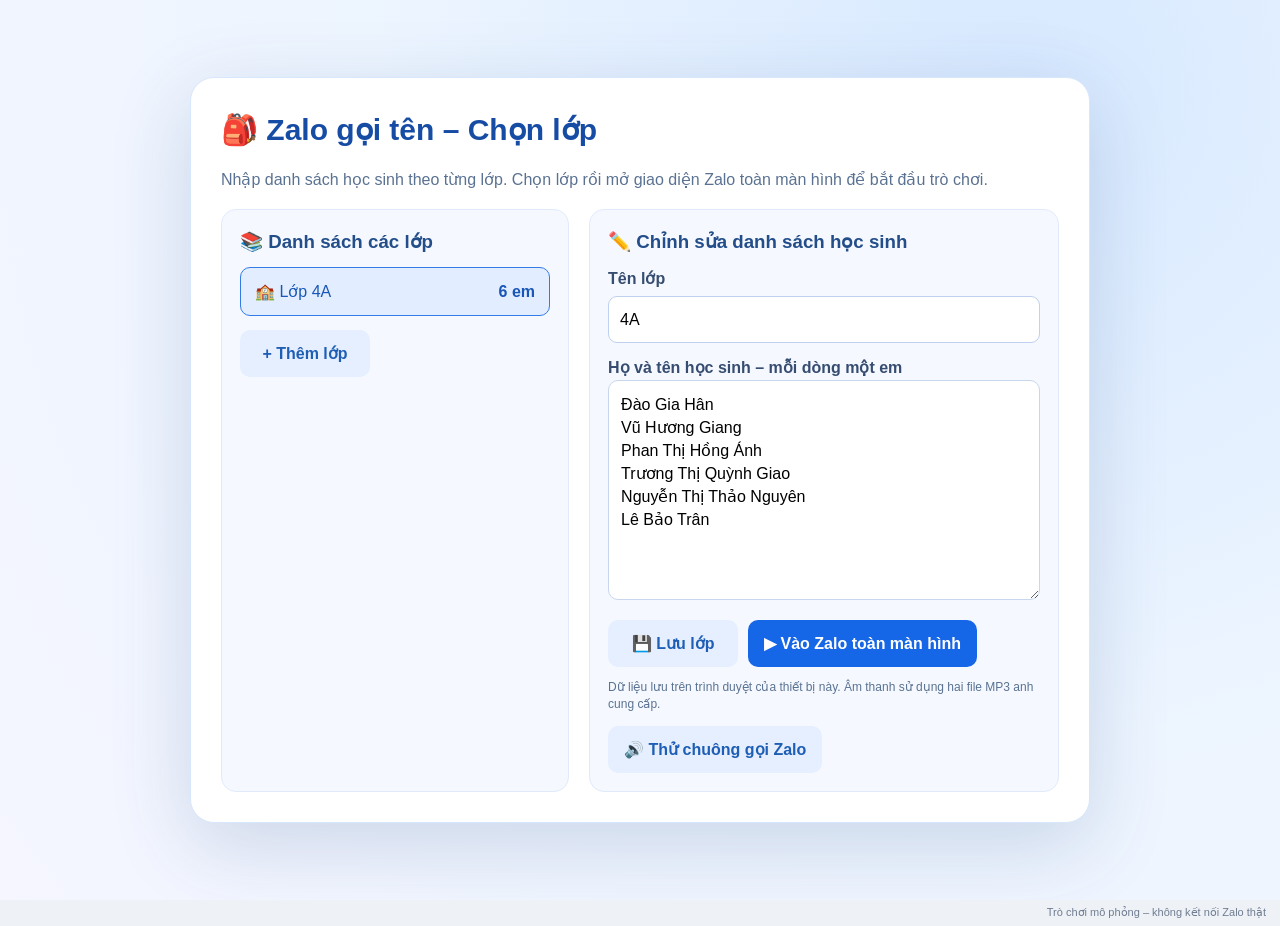
<file: static/zalo-goi-ten/index.html>
<!doctype html>
<html lang="vi">
<head>
<meta charset="utf-8">
<meta name="viewport" content="width=device-width,initial-scale=1">
<title>Zalo gọi tên – mô phỏng theo video</title>
<style>
*{box-sizing:border-box}
html,body{height:100%}
body{margin:0;font:14px/1.45 'Segoe UI',Arial,sans-serif;color:#1f2733;background:#eef2f7;overflow:hidden}
button,input,textarea{font:inherit}
button{cursor:pointer}
.hidden{display:none!important}
.topbar{height:24px;background:#4266e9;color:#fff;display:flex;justify-content:space-between;align-items:center;padding:0 12px;font-size:12px}
.app{display:flex;height:calc(100vh - 24px)}
.rail{width:54px;background:#4266e9;color:#fff;display:flex;flex-direction:column;align-items:center;gap:20px;padding:10px 5px}
.rail .self{width:40px;height:40px;border-radius:50%;background:#cf6f90;display:grid;place-items:center;font-weight:700}
.rail button{border:0;background:transparent;color:#e8eeff;font-size:22px}
.sidebar{width:290px;background:#fff;border-right:1px solid #dde4ef;display:flex;flex-direction:column;min-width:0}
.search-row{display:flex;gap:8px;padding:12px 10px}
.search-row input{flex:1;min-width:0;border:0;background:#f1f3f6;border-radius:6px;padding:10px 12px}
.search-row button{border:0;background:#f1f3f6;padding:0 11px;border-radius:6px;color:#31507b}
.tabs{height:38px;display:flex;align-items:center;gap:20px;padding:0 14px;border-bottom:1px solid #eef1f6;font-size:12px;color:#728094}
.tabs b{color:#245ab8;border-bottom:2px solid #286ae9;padding-bottom:12px}
.people{overflow:auto;flex:1}
.person{display:flex;align-items:center;gap:10px;width:100%;text-align:left;border:0;background:#fff;padding:12px 10px}
.person:hover,.person.active{background:#eaf1ff}
.person.suspense{background:#fff3cd!important;outline:none;outline-offset:-2px}
.person.chosen{background:#bfd9ff!important;box-shadow:inset 3px 0 0 #1a6cff}
.avatar{width:42px;height:42px;border-radius:50%;display:grid;place-items:center;color:#fff;font-weight:700;flex-shrink:0}
.person strong,.person small{display:block;white-space:nowrap;overflow:hidden;text-overflow:ellipsis;max-width:200px}
.person strong{font-size:18px}
.person small{font-size:14px;color:#96a0af;margin-top:4px}
.main{flex:1;min-width:0;display:flex;flex-direction:column;background:#fff;position:relative}
.chat-head{height:60px;display:flex;align-items:center;justify-content:space-between;border-bottom:1px solid #e4e8ef;padding:8px 16px;background:#fff}
.chat-head .left{display:flex;align-items:center;gap:10px;min-width:0}
.chat-head .meta{min-width:0}
.chat-head b,.chat-head small{display:block;white-space:nowrap;overflow:hidden;text-overflow:ellipsis}
.chat-head b{font-size:15px}
.chat-head small{font-size:11px;color:#8a96a5;margin-top:3px}
.actions{display:flex;align-items:center;gap:4px}
.actions button{border:0;background:transparent;color:#31405a;font-size:19px;padding:7px 10px;border-radius:8px;position:relative}
.actions button:hover{background:#edf2fb}
.chat-body{flex:1;background:#ebeff5;overflow:auto;padding:18px 16px 12px}
.day{width:max-content;margin:0 auto 12px;padding:4px 10px;border-radius:999px;background:#aab0bc;color:#fff;font-size:10px}
.msg{max-width:min(72%,520px);padding:10px 12px;border-radius:6px;background:#fff;box-shadow:0 1px 2px rgba(0,0,0,.05);white-space:pre-wrap;margin-bottom:10px}
.msg.me{margin-left:auto;background:#e6f1ff;border:1px solid #d4e6ff}
.msg.other{margin-right:auto}
.msg time{display:block;font-size:10px;color:#8b95a6;margin-top:4px}
.compose{height:108px;border-top:1px solid #e4e8ef;background:#fff}
.toolbar{height:38px;display:flex;align-items:center;gap:15px;padding:0 16px;color:#41506b}
.compose form{display:flex;gap:8px;padding:4px 12px}
.compose input{flex:1;border:0;outline:none;min-width:0;padding:10px;background:transparent}
.compose input.typing-now{background:#f6fbff}
.send{border:0;border-radius:8px;background:#e6f1ff;color:#1459c2;padding:9px 14px;font-weight:600}
.bottom-note{height:26px;background:#eef2f7;display:flex;align-items:center;justify-content:flex-end;padding:0 14px;font-size:11px;color:#6f7c91}
.controls{position:fixed;left:350px;bottom:40px;z-index:7;display:flex;align-items:center;gap:10px;background:#fff;border:1px solid #dce3f1;border-radius:14px;padding:8px 10px;box-shadow:0 10px 28px rgba(30,59,106,.12)}
.controls button{border:0;border-radius:9px;padding:10px 13px;font-weight:700}
#startDemo{background:#1467ed;color:#fff}
#stopDemo{background:#edf1f7;color:#5d6c82}
#phase{max-width:320px;font-size:12px;color:#63758b}
.floating-next{position:fixed;right:20px;bottom:40px;z-index:7;border:0;background:#2467e7;color:#fff;border-radius:12px;padding:11px 14px;font-weight:700;box-shadow:0 8px 24px rgba(36,103,231,.35)}
#cursor{position:fixed;left:50%;top:45%;z-index:99;pointer-events:none;opacity:0;transition:left .78s cubic-bezier(.2,.8,.2,1),top .78s cubic-bezier(.2,.8,.2,1),opacity .2s}
#cursor.visible{opacity:1}
.settings{position:fixed;right:14px;top:42px;width:350px;max-width:calc(100vw - 28px);max-height:calc(100vh - 56px);overflow:auto;background:#fff;border:1px solid #dce4f1;border-radius:14px;padding:18px;box-shadow:0 16px 48px rgba(10,28,62,.24);display:none;z-index:20}
.settings.open{display:block}
.settings h3{margin:0 0 7px}
.settings p{margin:8px 0;color:#5c6679;font-size:12px}
.settings label{display:block;font-size:12px;font-weight:700;margin:10px 0 5px}
.settings textarea,.settings input[type=text]{width:100%;border:1px solid #d3dce9;border-radius:8px;padding:9px 10px}
.settings textarea{height:120px;resize:vertical}
.settings .line{display:flex;gap:8px;margin-top:10px}
.settings .line button{flex:1;border:1px solid #d7deec;border-radius:8px;background:#f1f5fb;color:#1e58b1;padding:10px 12px;font-weight:700}
.settings .line .blue{background:#286ae9;color:#fff;border-color:#286ae9}
.settings input[type=range]{width:100%}
.stats{margin-top:10px;font-size:12px;color:#34517d;font-weight:700}
.toast{position:fixed;right:16px;bottom:36px;z-index:30;background:#22354d;color:#fff;padding:12px 15px;border-radius:10px;display:none;box-shadow:0 10px 30px rgba(0,0,0,.25)}
.overlay{position:fixed;inset:24px 0 0;background:rgba(5,11,23,.26);display:none;align-items:center;justify-content:center;z-index:40;backdrop-filter:blur(10px)}
.overlay.show{display:flex}
.call-window{width:min(455px,92vw);height:min(730px,calc(100vh - 70px));border-radius:2px;overflow:hidden;display:flex;flex-direction:column;box-shadow:0 18px 60px rgba(0,0,0,.35);background:#0d1524;position:relative;border:1px solid rgba(255,255,255,.45)}
.call-bg{position:absolute;inset:0;background:linear-gradient(180deg,rgba(255,255,255,.05),rgba(4,10,20,.25) 36%,rgba(4,10,20,.55) 100%),radial-gradient(circle at 18% 20%,rgba(255,151,120,.42),transparent 16%),radial-gradient(circle at 32% 47%,rgba(67,126,194,.55),transparent 13%),radial-gradient(circle at 55% 48%,rgba(226,170,113,.42),transparent 14%),radial-gradient(circle at 80% 25%,rgba(128,218,86,.34),transparent 11%),radial-gradient(circle at 82% 33%,rgba(245,92,177,.36),transparent 8%),linear-gradient(180deg,#a49a93 0%,#8b8581 36%,#005a8b 86%,#02496b 100%)}
.call-bg::before,.call-bg::after{content:"";position:absolute;border-radius:50%;filter:blur(24px);opacity:.42}
.call-bg::before{width:180px;height:180px;background:rgba(255,255,255,.28);left:10px;top:52px}
.call-bg::after{width:220px;height:220px;background:rgba(255,255,255,.16);right:26px;bottom:120px}
.call-window .titlebar{position:relative;z-index:2;height:40px;background:#fff;color:#202631;display:flex;align-items:center;justify-content:space-between;padding:0 12px;font-size:12px}
.call-stage{position:relative;z-index:2;flex:1;display:flex;flex-direction:column;align-items:center;justify-content:flex-start;padding:270px 24px 90px;color:#fff;text-align:center}
.call-photo{width:124px;height:124px;border-radius:50%;background:linear-gradient(135deg,#d0d7e5,#8db1ef 60%,#587fd1);border:4px solid rgba(255,255,255,.24);box-shadow:0 0 0 3px rgba(255,255,255,.08);display:grid;place-items:center;font-size:44px;font-weight:800;overflow:hidden}
.call-photo span{filter:drop-shadow(0 4px 10px rgba(0,0,0,.25))}
.call-state{margin-top:18px;font-size:18px;font-weight:600;text-shadow:0 2px 10px rgba(0,0,0,.35)}
.call-substate{margin-top:8px;font-size:14px;color:#f3f8ff;min-height:18px}
.call-status{margin-top:10px;font-size:17px;font-weight:500;text-shadow:0 2px 10px rgba(0,0,0,.35)}
.call-tools{position:absolute;left:0;right:0;bottom:0;z-index:3;height:90px;background:rgba(0,0,0,.82);display:flex;align-items:center;justify-content:space-around;padding:0 16px}
.circle-btn{width:52px;height:52px;border-radius:50%;border:0;color:#fff;font-size:21px;background:#242a33;display:grid;place-items:center;box-shadow:inset 0 0 0 2px rgba(255,255,255,.03);position:relative}
.circle-btn.red{background:#f0554d}
.circle-btn.green{background:#2fbe79}
.circle-btn.dark{background:#252b35}
.circle-btn.combo .main-icon{transform:translateY(-2px)}
.circle-btn.combo .mini{position:absolute;right:8px;bottom:10px;font-size:10px;opacity:.85}
.result-card{width:min(930px,94vw);background:radial-gradient(circle at top,#21134b 0%,#130a30 55%,#0b061d 100%);border:1px solid rgba(243,210,139,.28);border-radius:16px;box-shadow:0 18px 70px rgba(0,0,0,.45);padding:22px 26px 32px;color:#fff;text-align:center;display:none}
.result-card.show{display:block}
.result-kicker{display:flex;align-items:center;justify-content:center;gap:12px;color:#f5de9c;font-size:22px;font-weight:700;letter-spacing:.7px}
.result-kicker::before,.result-kicker::after{content:"";height:1px;width:90px;max-width:22vw;background:rgba(245,222,156,.45)}
.result-name{margin:12px 0 8px;font-size:78px;line-height:1.04;font-weight:900;color:#fff5da;text-shadow:0 4px 20px rgba(0,0,0,.45)}
.result-sub{font-size:44px;font-weight:800;color:#ffdf6e}
.result-actions{margin-top:24px;display:flex;justify-content:center;gap:18px;flex-wrap:wrap}
.result-actions button{border-radius:12px;padding:14px 28px;font-weight:800;font-size:24px;border:1px solid rgba(244,217,145,.45)}
.result-actions .gold{background:linear-gradient(180deg,#f1b54a,#ca7f1a);color:#351a00}
.result-actions .ghost{background:transparent;color:#fff7e0}
.result-status{margin-top:12px;font-size:18px;color:#cab9ef;display:none}
.miss .result-kicker{color:#cbe6ff}
.miss .result-kicker::before,.miss .result-kicker::after{background:rgba(203,230,255,.35)}
.miss .result-name{color:#eef6ff}
.miss .result-sub{color:#8fd0ff}
@media(max-width:760px){
  .rail{width:40px}.rail .self{width:30px;height:30px;font-size:11px}
  .sidebar{width:132px}.person{padding:9px 5px;gap:6px}.avatar{width:30px;height:30px;font-size:11px}.person strong,.person small{max-width:78px}.person strong{font-size:15px}.person small{font-size:12px}
  .search-row{padding:6px}.search-row input{padding:8px 9px;font-size:11px}.tabs{gap:10px;padding:0 7px}
  .chat-head{padding:7px 8px}.chat-head b{font-size:12px}.chat-head .actions button{padding:5px 6px;font-size:17px}.chat-body{padding:12px 8px}.msg{max-width:94%;font-size:15px}
  .controls{left:44px;right:10px;bottom:44px;flex-wrap:wrap;gap:5px}.controls button{padding:7px 8px;font-size:11px}#phase{font-size:10px;max-width:110px}.floating-next{right:10px;bottom:118px;font-size:12px;padding:8px 10px}
  .call-window{height:min(690px,calc(100vh - 54px));width:min(96vw,430px)}
  .call-photo{width:116px;height:116px;font-size:42px}.call-state{font-size:19px}.call-substate{font-size:15px}.call-status{font-size:17px}
  .result-name{font-size:44px}.result-sub{font-size:28px}.result-actions button{font-size:18px;padding:10px 18px}.result-kicker{font-size:16px}
}

/* Màn hình chọn lớp */
.setup-screen{position:fixed;inset:0;z-index:150;background:radial-gradient(circle at 80% 10%,#d7e9ff,#edf5ff 50%,#f5f6ff);display:flex;justify-content:center;align-items:center;padding:22px;overflow:auto}
.setup-screen.hidden{display:none!important}.setup-panel{width:min(900px,100%);max-height:94vh;overflow:auto;background:#fff;border-radius:24px;padding:30px;box-shadow:0 22px 80px #22477d2e;border:1px solid #d8e8fc}.setup-panel h1{margin:0;font-size:30px;color:#174ca4}.setup-panel p{color:#5a7292}.setup-grid{display:grid;grid-template-columns:minmax(200px,1fr) minmax(250px,1.35fr);gap:20px;margin-top:18px}.setup-section{background:#f5f9ff;padding:18px;border-radius:15px;border:1px solid #e0eafa}.setup-section h3{margin:0 0 12px;color:#244e8a}.setup-section textarea{width:100%;min-height:220px;padding:12px;border:1px solid #c8d7ed;border-radius:10px;font:inherit;resize:vertical}.setup-section input,.setup-section select{width:100%;padding:11px;border:1px solid #bfd1ee;border-radius:9px;background:#fff;margin:6px 0 13px}.setup-section label{display:block;font-weight:650;color:#364c70}.primarybtn,.secondarybtn{background:#1666e8;color:white;border:0;border-radius:10px;padding:12px 16px;font-weight:700}.secondarybtn{color:#1e5eb5;background:#e5efff}.class-list{display:flex;flex-direction:column;gap:8px;margin-top:12px}.class-choice{padding:12px 14px;background:#fff;border:1px solid #d5e2f5;border-radius:10px;text-align:left;display:flex;justify-content:space-between;align-items:center}.class-choice.selected{background:#e2eeff;border-color:#337be6;color:#1857b7}.setup-actions{display:flex;flex-wrap:wrap;gap:10px;margin-top:14px;align-items:center}.setup-actions button{min-width:130px}.setup-hint{font-size:12px;color:#59708d}.topbar{height:32px;background:#e8edf5;color:#182b48}.topbar .window-buttons{display:flex;height:100%;align-items:center;gap:0}.topbar .window-buttons button{height:100%;width:49px;border:0;background:transparent;color:#1e3551;font-size:19px}.topbar .window-buttons button:hover{background:#d7dfef}.topbar .window-buttons #exitToSetup:hover{background:#e85050;color:white}.app{height:calc(100vh - 32px)}.overlay{inset:32px 0 0}.call-window .titlebar{height:40px}.title-close{border:0;background:transparent;color:#29374d;font-size:21px;cursor:pointer}.title-close:hover{background:#e84d54;color:#fff}.call-stage{padding-top:min(32vh,260px)}
@media(max-width:650px){.setup-panel{padding:18px}.setup-grid{grid-template-columns:1fr}.setup-panel h1{font-size:24px}}

.controls,.floating-next{display:none!important}

body{font-size:16px}
</style>
</head>
<body>
<div class="topbar"><span>🔵 Zalo – <span id="activeClassLabel">Lớp 4A</span></span><span class="window-buttons"><button id="winMin" title="Thu nhỏ">−</button><button id="winMax" title="Toàn màn hình">▢</button><button id="exitToSetup" title="Đóng và về chọn lớp">×</button></span></div>
<div class="setup-screen" id="setupScreen"><div class="setup-panel">
<h1>🎒 Zalo gọi tên – Chọn lớp</h1><p>Nhập danh sách học sinh theo từng lớp. Chọn lớp rồi mở giao diện Zalo toàn màn hình để bắt đầu trò chơi.</p>
<div class="setup-grid"><div class="setup-section"><h3>📚 Danh sách các lớp</h3><div id="classList" class="class-list"></div><div class="setup-actions"><button class="secondarybtn" id="newClassBtn">+ Thêm lớp</button></div></div>
<div class="setup-section"><h3>✏️ Chỉnh sửa danh sách học sinh</h3><label>Tên lớp</label><input id="classNameInput" placeholder="Ví dụ: 4A1"><label>Họ và tên học sinh – mỗi dòng một em</label><textarea id="classStudents" placeholder="Nguyễn Văn An
Trần Thị Bình"></textarea><div class="setup-actions"><button class="secondarybtn" id="saveClassBtn">💾 Lưu lớp</button><button class="primarybtn" id="enterClassBtn">▶ Vào Zalo toàn màn hình</button></div><p class="setup-hint">Dữ liệu lưu trên trình duyệt của thiết bị này. Âm thanh sử dụng hai file MP3 anh cung cấp.</p><button class="secondarybtn" id="testRingBtn">🔊 Thử chuông gọi Zalo</button><span id="audioInfo" class="setup-hint"></span></div></div></div></div>
<div class="app" id="appRoot">
  <nav class="rail">
    <div class="self">CN</div>
    <button title="Tin nhắn">▢</button>
    <button title="Danh bạ">♙</button>
    <button title="Công việc">☑</button>
    <div style="flex:1"></div>
    <button id="gear" title="Cài đặt">⚙</button>
  </nav>
  <aside class="sidebar">
    <div class="search-row">
      <input id="search" placeholder="⌕ Tìm kiếm">
      <button id="config">⚙</button>
    </div>
    <div class="tabs"><b>Ưu tiên</b><span>Khác</span><span>Phân loại</span></div>
    <div class="people" id="people"></div>
  </aside>
  <section class="main">
    <header class="chat-head">
      <div class="left">
        <div class="avatar" id="mainAvatar">GH</div>
        <div class="meta">
          <b id="personName">PH Đào Gia Hân</b>
          <small id="presence">Đang hoạt động</small>
        </div>
      </div>
      <div class="actions">
        <button id="random" title="Chọn ngẫu nhiên">♧</button>
        <button title="Tìm kiếm">⌕</button>
        <button id="dial" title="Gọi thoại">☎</button>
        <button title="Gọi video">▣</button>
      </div>
    </header>
    <div class="chat-body" id="body"></div>
    <div class="compose">
      <div class="toolbar">☻　▧　♧　▥　<span style="font-size:13px">Aa</span></div>
      <form id="form">
        <input id="draft" placeholder="Nhập @, tin nhắn tới phụ huynh...">
        <button class="send" type="submit">Gửi</button>
      </form>
    </div>
  </section>
</div>
<div class="bottom-note">Trò chơi mô phỏng – không kết nối Zalo thật</div>

<div class="controls" id="controls">
  <button id="startDemo">▶ Bắt đầu trò chơi</button>
  <button id="stopDemo">■ Dừng</button>
  <span id="phase">Sẵn sàng</span>
</div>
<button class="floating-next" id="nextAction">▶ Tin nhắn tiếp theo</button>
<div id="cursor" aria-hidden="true"><svg width="25" height="32" viewBox="0 0 25 32"><path d="M2 1 L2 25 L8 19 L13 30 L18 28 L13 17 L23 17 Z" fill="white" stroke="#162d5a" stroke-width="2"/></svg></div>

<div class="settings" id="settings">
  <h3>🎮 Điều khiển Zalo gọi tên</h3>
  <p>Đúng nguyên tắc anh mô tả: rê chuột đến ô tìm kiếm → gõ <b>PH</b> có âm thanh → lăn danh sách phụ huynh → chọn ngẫu nhiên → nhắn tin → rê chuột lên icon điện thoại → gọi → hiện màn hình đổ chuông → khi phụ huynh nghe máy thì hiện màn hình gọi tên.</p>
  <label>Danh sách học sinh (mỗi dòng một tên)</label>
  <textarea id="names">Đào Gia Hân
Vũ Hương Giang
Phan Thị Hồng Ánh
Trương Thị Quỳnh Giao
Nguyễn Thị Thảo Nguyên
Lê Bảo Trân</textarea>
  <div class="line">
    <button id="apply">Lưu danh sách</button>
    <button id="randPanel">Chọn ngẫu nhiên</button>
  </div>
  <label>Tỉ lệ phụ huynh bắt máy: <span id="rateLabel">92%</span></label>
  <input id="rate" type="range" min="80" max="100" value="92">
  <label><input id="sound" type="checkbox" checked> Bật âm thanh trò chơi</label>
  <label><input id="shuffleNames" type="checkbox"> Đảo tên học sinh</label>
  <label><input id="manualPick" type="checkbox"> Tự chọn học sinh (bấm tên để gọi)</label>
  <p style="margin:10px 0 0;font-size:12px;color:#2155a5;font-weight:700">Âm thanh đang khóa theo đúng 2 file anh đã cung cấp: tiếng gõ phím và chuông cuộc gọi Zalo.</p>
  <input id="keyboardFile" type="file" accept="audio/*" disabled hidden>
  <input id="ringFile" type="file" accept="audio/*" disabled hidden>
  <div class="line">
    <button class="blue" id="play">▶ Tự tìm PH → chọn → nhắn → gọi</button>
    <button id="reset">↻ Làm lại</button>
  </div>
  <div class="stats" id="stats">Đã gọi: 0 · Bắt máy: 0 · Không nghe: 0</div>
  <div class="line"><button id="closeSettings">Đóng</button></div>
</div>
<div class="toast" id="toast"></div>

<div class="overlay" id="overlay">
  <div class="call-window" id="callWindow">
    <div class="call-bg"></div>
    <div class="titlebar"><span id="callTitle">Zalo Call - Hiền</span><span><button class="title-close" id="callCloseBtn" title="Về chọn lớp">×</button></span></div>
    <div class="call-stage" id="callStage">
      <div class="call-photo" id="callPhoto"><span>GH</span></div>
      <div class="call-state" id="callState">PH Đào Gia Hân</div>
      <div class="call-substate" id="callSubstate">Đang gọi phụ huynh…</div>
      <div class="call-status" id="callStatus">Đang đổ chuông ...</div>
    </div>
    <div class="call-tools" id="callTools">
      <button class="circle-btn dark combo" id="callVideoBtn" title="Gọi video"><span class="main-icon">📹</span><span class="mini">⌃</span></button>
      <button class="circle-btn red" id="callEndBtn" title="Kết thúc">☎</button>
      <button class="circle-btn dark combo" id="callMicBtn" title="Mic"><span class="main-icon">🎤</span><span class="mini">⌃</span></button>
      <button class="circle-btn dark" id="callSettingBtn" title="Cài đặt">⚙</button>
    </div>
  </div>
  <div class="result-card" id="resultCard">
    <div class="result-kicker" id="resultKicker">BỐ EM ĐÃ BẮT MÁY</div>
    <div class="result-name" id="resultName">Đào Gia Hân</div>
    <div class="result-sub" id="resultSub">Mời em lên bảng!</div>
    <div class="result-status" id="resultStatus"></div>
    <div class="result-actions">
      <button class="gold" id="nextStudentBtn">Gọi em tiếp theo</button>
      <button class="ghost" id="backListBtn">Về danh sách</button>
    </div>
  </div>
</div>

<script>
const $ = id => document.getElementById(id);
const esc = s => (s||'').replace(/[&<>"']/g,c=>({'&':'&amp;','<':'&lt;','>':'&gt;','"':'&quot;',"'":'&#39;'}[c]));
const palette=['#d16c8d','#67b5c1','#c2697c','#e1b947','#70c8a0','#7379d8'];
let names=[], idx=0, chats={}, called=new Set(), calls=0, answered=0, missed=0;
let stage=0, playing=false, cancelled=false, session=0, activeCall=false, answeredThisCall=false;
let timers=[], keyboardCtx=null, fxCtx=null, ringTimeout=null, answerTimeout=null;
const keyboardAudio = new Audio('assets/keyboard.mp3');
keyboardAudio.loop = true; keyboardAudio.preload='auto'; keyboardAudio.volume=.85;
const ringAudio = new Audio('assets/zalo-ring.mp3');
ringAudio.loop = true; ringAudio.preload='auto'; ringAudio.volume=.35;
let useKeyboardAudio=true, useRingAudio=true;
keyboardAudio.addEventListener('error',()=>useKeyboardAudio=false);
ringAudio.addEventListener('error',()=>useRingAudio=false);

function timeline(i=idx){
  const n=names[i]||'Học sinh';
  const short=n.split(' ').slice(-2).join(' ');
  return [
    {me:false,text:'Gia đình cảm ơn thầy, có việc gì thầy cứ nhắn cho gia đình ạ.'},
    {me:true,text:'Dạ vâng, em cảm ơn anh/chị ạ.'},
    {me:true,text:`Em chào anh/chị. Em là thầy giáo chủ nhiệm của em ${short} ạ.`},
    {me:true,text:`Em muốn trao đổi với gia đình một chút về việc học của em ${short}.`},
    {me:true,text:'Em xin phép gọi điện cho anh/chị vài phút được không ạ?'},
    {me:false,text:'Vâng thầy, thầy gọi cho gia đình nhé.'}
  ];
}
function initials(name){return (name||'?').split(' ').filter(Boolean).slice(-2).map(s=>s[0]).join('').toUpperCase()||'?';}
function showName(i=idx){return 'PH '+(names[i]||'Học sinh');}
function now(){return new Date().toLocaleTimeString('vi-VN',{hour:'2-digit',minute:'2-digit'});}
function setPhase(t){$('phase').textContent=t;}
function toast(t){const el=$('toast');el.textContent=t;el.style.display='block';clearTimeout(el._t);el._t=setTimeout(()=>el.style.display='none',2200);}
function stats(){ $('stats').textContent=`Đã gọi: ${calls} · Bắt máy: ${answered} · Không nghe: ${missed}`; }
function clearAllTimers(){timers.forEach(clearTimeout);timers=[]; if(ringTimeout)clearTimeout(ringTimeout); if(answerTimeout)clearTimeout(answerTimeout); ringTimeout=answerTimeout=null;}
function schedule(fn,ms){const id=setTimeout(fn,ms);timers.push(id);return id;}
function pause(ms){return new Promise(res=>{const id=setTimeout(res,ms);timers.push(id);});}
function renderPeople(){
  const filter=$('search').value.toLowerCase();
  $('people').innerHTML = names.map((n,i)=>{
    if(called.has(i)) return '';
    if(!(('ph '+n).toLowerCase().includes(filter))) return '';
    const last = chats[i]?.at(-1)?.text || 'Nhấn để trò chuyện...';
    return `<button class="person ${i===idx?'active':''}" data-n="${i}"><span class="avatar" style="background:${palette[i%palette.length]}">${initials(n)}</span><span style="min-width:0"><strong>${esc(showName(i))}</strong><small>${esc(last)}</small></span></button>`;
  }).join('');
  document.querySelectorAll('.person').forEach(btn=>btn.onclick=()=>{ const i=+btn.dataset.n; if($('manualPick')&&$('manualPick').checked&&!playing){ manualCallStudent(i); } else { selectPerson(i); } });
}
function renderChat(){
  $('personName').textContent = showName();
  $('mainAvatar').textContent = initials(names[idx]);
  $('mainAvatar').style.background = palette[idx%palette.length];
  const messages = chats[idx]||[];
  $('body').innerHTML = (messages.length?'<div class="day">Hôm nay</div>':'<div class="day">Bắt đầu cuộc trò chuyện</div>') + messages.map(m=>`<div class="msg ${m.me?'me':'other'}">${esc(m.text)}<time>${m.t}</time></div>`).join('');
  $('body').scrollTop = $('body').scrollHeight;
}
function render(){renderPeople();renderChat();}
function init(){
  names = $('names').value.split('\n').map(s=>s.trim()).filter(Boolean).slice(0,100);
  if(!names.length) names=['Học sinh 1'];
  idx=0; stage=0; chats={}; called.clear(); calls=0; answered=0; missed=0; activeCall=false; answeredThisCall=false;
  clearAllTimers(); stopKeyboard(); stopRing(); closeOverlay(true); render(); stats(); setPhase('Sẵn sàng'); $('nextAction').textContent='▶ Tin nhắn tiếp theo';
}
function selectPerson(i){ idx=i; if(!chats[idx]) chats[idx]=[]; stage=chats[idx].length; render(); }
function addMsg(text,me){ (chats[idx]??=[]).push({text,me,t:now()}); render(); stage=(chats[idx]||[]).length; }
function deactivateSuspense(){document.querySelectorAll('.person.suspense,.person.chosen').forEach(el=>el.classList.remove('suspense','chosen'));}
function randomIndex(){ let pool=names.map((_,i)=>i).filter(i=>!called.has(i)); if(!pool.length){called.clear(); pool=names.map((_,i)=>i);} return pool[Math.floor(Math.random()*pool.length)]; }

function synth(freq=520,dur=.04,vol=.03,type='triangle'){
  if(!$('sound').checked) return;
  try{ fxCtx ??= new (window.AudioContext||window.webkitAudioContext)(); if(fxCtx.state==='suspended') fxCtx.resume(); const o=fxCtx.createOscillator(), g=fxCtx.createGain(); o.type=type; o.frequency.value=freq; g.gain.setValueAtTime(vol,fxCtx.currentTime); g.gain.exponentialRampToValueAtTime(.001,fxCtx.currentTime+dur); o.connect(g).connect(fxCtx.destination); o.start(); o.stop(fxCtx.currentTime+dur+.02);}catch(e){}
}
async function startKeyboard(){ if(!$('sound').checked) return; if(useKeyboardAudio){ try{ keyboardAudio.currentTime=0; await keyboardAudio.play(); return; } catch(e){ useKeyboardAudio=false; }} }
function stopKeyboard(){ try{ keyboardAudio.pause(); keyboardAudio.currentTime=0; }catch(e){} }
function startRing(){ if(!$('sound').checked) return; if(useRingAudio){ try{ ringAudio.currentTime=0; ringAudio.play().catch(e=>{toast('Chuông bị chặn: bấm Thử chuông ở màn chọn lớp');console.warn('Zalo ring:',e);}); return; } catch(e){ useRingAudio=false; } } }
function stopRing(){ try{ ringAudio.pause(); ringAudio.currentTime=0; }catch(e){} }

async function moveCursorTo(el,offsetX=.5,offsetY=.5,duration=780){
  const r=el.getBoundingClientRect();
  $('cursor').classList.add('visible');
  $('cursor').style.left=(r.left+r.width*offsetX)+'px';
  $('cursor').style.top=(r.top+r.height*offsetY)+'px';
  await pause(duration);
}
async function clickPulse(){ synth(740,.07,.05,'square'); await pause(110); }
async function typeInto(el,text,interval=150){
  el.value=''; el.focus(); await startKeyboard();
  try{
    for(const ch of text){ if(cancelled) throw new Error('cancel'); el.value += ch; el.dispatchEvent(new Event('input',{bubbles:true})); if(!useKeyboardAudio) synth(420+Math.random()*240,.03,.026); await pause(interval + Math.random()*60); }
  } finally { stopKeyboard(); }
}
function hideCursor(){ $('cursor').classList.remove('visible'); }
function stopDemo(){ cancelled=true; playing=false; session++; clearAllTimers(); stopKeyboard(); stopRing(); hideCursor(); deactivateSuspense(); $('controls').classList.remove('playing'); $('startDemo').disabled=false; setPhase('Đã dừng'); }

function openCallWindow(){
  activeCall=true; answeredThisCall=false;
  $('overlay').classList.add('show');
  $('callWindow').classList.remove('hidden');
  $('resultCard').classList.remove('show','miss');
  $('resultStatus').style.display='none';
  $('callTitle').textContent='Zalo Call - '+(names[idx]?.split(' ').slice(-1)[0]||'PH');
  $('callPhoto').innerHTML=`<span>${initials(names[idx])}</span>`;
  $('callState').textContent=showName();
  $('callSubstate').textContent='';
  $('callStatus').textContent='Đang đổ chuông ...';
  startRing();
}
function closeOverlay(force=false){
  if(!force && activeCall===false && !$('resultCard').classList.contains('show')) return;
  stopRing(); activeCall=false; answeredThisCall=false;
  $('overlay').classList.remove('show');
  $('callWindow').classList.remove('hidden');
  $('resultCard').classList.remove('show','miss');
}
function showResult(success=true){
  clearAllTimers();
  stopRing(); activeCall=false;
  $('callWindow').classList.add('hidden');
  $('resultCard').classList.add('show');
  $('resultCard').classList.toggle('miss',!success);
  $('resultName').textContent = names[idx] || 'Học sinh';
  if(success){
    const pick = Math.random() < 0.5 ? 'BỐ EM ĐÃ BẮT MÁY' : 'MẸ EM ĐÃ BẮT MÁY';
    $('resultKicker').textContent = pick;
    $('resultSub').textContent = 'Mời em lên bảng!';
    $('resultStatus').style.display='none';
    setPhase('Phụ huynh đã bắt máy · Gọi tên học sinh');
  } else {
    $('resultKicker').textContent = 'PHỤ HUYNH CHƯA BẮT MÁY';
    $('resultSub').textContent = 'Hẹn em ở lượt sau nhé!';
    $('resultStatus').textContent='Cuộc gọi đã kết thúc do không có phản hồi.';
    $('resultStatus').style.display='block';
    setPhase('Phụ huynh chưa bắt máy');
  }
}
function manualCall(){ if(activeCall || playing) return; beginCallSequence(false); }
async function beginCallSequence(fromAuto=true){
  if(activeCall) return;
  if(fromAuto) setPhase('Đang bấm gọi phụ huynh…');
  openCallWindow();
  calls++; called.add(idx); stats();
  const willAnswer = Math.random()*100 < Math.max(80, Number($('rate').value || 92));
  answerTimeout = setTimeout(()=>{
    if(willAnswer){
      answered++; answeredThisCall=true; $('callSubstate').textContent=''; $('callStatus').textContent='Đã kết nối'; toast('📞 Phụ huynh đã bắt máy'); schedule(()=>showResult(true),500);
    } else {
      missed++; $('callSubstate').textContent=''; $('callStatus').textContent='Không bắt máy'; toast('📞 Phụ huynh không bắt máy'); schedule(()=>showResult(false),650);
    }
    stats();
  }, 4200);
}

async function manualCallStudent(i){
  if(playing) return; stopDemo(); cancelled=false; playing=true;
  try{
    $('settings').classList.remove('open');
    idx=i; if(!chats[idx]) chats[idx]=[]; stage=0; chats[idx]=[]; render();
    setPhase('Đã chọn '+showName()+' · Mở hội thoại'); await pause(700);
    const script=timeline();
    for(let k=0;k<script.length;k++){
      if(cancelled) throw new Error('cancel');
      const msg=script[k];
      if(msg.me){
        setPhase('Giáo viên đang nhắn tin…'); await moveCursorTo($('draft'),.28,.5); $('draft').classList.add('typing-now');
        await typeInto($('draft'),msg.text,Math.max(28,Math.min(95,1500/msg.text.length)));
        await pause(260); await moveCursorTo(document.querySelector('.send'),.5,.5,650); await clickPulse(); $('form').dispatchEvent(new Event('submit',{bubbles:true,cancelable:true})); $('draft').classList.remove('typing-now'); await pause(900);
      } else {
        setPhase('Phụ huynh đang trả lời…'); await pause(1200); addMsg(msg.text,false); synth(650,.08,.04,'sine'); await pause(900);
      }
    }
    setPhase('Đã nhắn tin xong · Chuẩn bị gọi phụ huynh…');
    const dialBtn=$('dial'); await moveCursorTo(dialBtn,.5,.5,760); await clickPulse(); await pause(240);
    await beginCallSequence(true);
    hideCursor();
    setPhase('Đang đổ chuông… chờ phụ huynh bắt máy');
  } catch(e){ if(e.message!=='cancel') console.error(e); }
  finally { playing=false; $('draft').classList.remove('typing-now'); hideCursor(); }
}

async function runDemo(){
  if(playing) return; stopDemo(); cancelled=false; playing=true; $('startDemo').disabled=true;
  try{
    $('settings').classList.remove('open');
    $('search').value=''; render();
    if(names.length===0) init();
    setPhase('Con trỏ đang tới ô tìm kiếm…'); await pause(350); await moveCursorTo($('search'),.3,.5); await clickPulse();
    setPhase('Đang gõ PH…'); await typeInto($('search'),'PH',350); await pause(600);
    let winner = randomIndex();
    setPhase('Đang lăn danh sách phụ huynh…');
    const itemsCount = Math.max(12, Math.min(22, names.length*3));
    for(let j=0;j<itemsCount;j++){
      const pool=names.map((_,k)=>k).filter(k=>!called.has(k));
      if(!pool.length) break;
      const i=pool[Math.floor(Math.random()*pool.length)];
      const item = document.querySelector(`.person[data-n="${i}"]`);
      if(!item) continue;
      item.scrollIntoView({block:'nearest',behavior:'smooth'});
      await moveCursorTo(item,.52,.5,180);
      deactivateSuspense(); item.classList.add('suspense');
      if(j===5 || j===itemsCount-4){ setPhase('Hồi hộp… có phải phụ huynh này không?'); await pause(1400); }
      else await pause(180+Math.random()*220);
    }
    const selected = document.querySelector(`.person[data-n="${winner}"]`) || document.querySelector('.person');
    if(!selected) throw new Error('No candidate');
    selected.scrollIntoView({block:'center',behavior:'smooth'}); await pause(600);
    await moveCursorTo(selected,.54,.5); deactivateSuspense(); selected.classList.add('suspense'); setPhase('Hệ thống đang chốt phụ huynh may mắn…'); await pause(2000);
    selected.classList.add('chosen'); await clickPulse(); await pause(380);
    selectPerson(winner); chats[idx]=[]; stage=0; render();
    setPhase(`Đã chọn ${showName()} · Mở hội thoại`); await pause(700);
    const script=timeline();
    for(let i=0;i<script.length;i++){
      if(cancelled) throw new Error('cancel');
      const msg=script[i];
      if(msg.me){
        setPhase('Giáo viên đang nhắn tin…'); await moveCursorTo($('draft'),.28,.5); $('draft').classList.add('typing-now');
        await typeInto($('draft'),msg.text,Math.max(28,Math.min(95,1500/msg.text.length)));
        await pause(260); await moveCursorTo(document.querySelector('.send'),.5,.5,650); await clickPulse(); $('form').dispatchEvent(new Event('submit',{bubbles:true,cancelable:true})); $('draft').classList.remove('typing-now'); await pause(900);
      } else {
        setPhase('Phụ huynh đang trả lời…'); await pause(1200); addMsg(msg.text,false); synth(650,.08,.04,'sine'); await pause(900);
      }
    }
    setPhase('Đã nhắn tin xong · Chuẩn bị gọi phụ huynh…');
    const dialBtn=$('dial'); await moveCursorTo(dialBtn,.5,.5,760); await clickPulse(); await pause(240);
    await beginCallSequence(true);
    hideCursor();
    setPhase('Đang đổ chuông… chờ phụ huynh bắt máy');
  } catch(e){ if(e.message!=='cancel') console.error(e); }
  finally { playing=false; $('startDemo').disabled=false; $('draft').classList.remove('typing-now'); hideCursor(); }
}

$('form').addEventListener('submit',e=>{e.preventDefault(); const txt=$('draft').value.trim(); if(!txt) return; addMsg(txt,true); $('draft').value=''; $('draft').focus();});
$('search').addEventListener('input',renderPeople);
$('random').onclick=()=>{stopDemo(); selectPerson(randomIndex()); $('settings').classList.remove('open'); setPhase('Đã chọn ngẫu nhiên một phụ huynh');};
$('randPanel').onclick=()=>$('random').click();
$('gear').onclick=$('config').onclick=()=>$('settings').classList.toggle('open');
$('closeSettings').onclick=()=>$('settings').classList.remove('open');
$('apply').onclick=()=>{stopDemo(); init(); toast('Đã lưu danh sách học sinh');};
$('shuffleNames').onchange=(e)=>{ if(e.target.checked){ for(let i=names.length-1;i>0;i--){ const j=Math.floor(Math.random()*(i+1)); [names[i],names[j]]=[names[j],names[i]]; } called.clear(); render(); toast('Đã đảo tên học sinh'); } };
$('reset').onclick=()=>{stopDemo(); init();};
$('rate').oninput=()=>$('rateLabel').textContent=$('rate').value+'%';
$('startDemo').onclick=()=>{primeAudio();runDemo();};$('appRoot').addEventListener('click',()=>{if(!playing){primeAudio();runDemo();}});
$('play').onclick=()=>{primeAudio();runDemo();};
$('stopDemo').onclick=stopDemo;
$('dial').onclick=manualCall;
$('callEndBtn').onclick=()=>{ if(answerTimeout) clearTimeout(answerTimeout); if(activeCall){ missed++; called.add(idx); stats(); } showResult(false); };
$('nextStudentBtn').onclick=()=>{ closeOverlay(true); stopDemo(); selectPerson(randomIndex()); setPhase('Sẵn sàng cho lượt tiếp theo'); runDemo(); };
$('backListBtn').onclick=()=>{ closeOverlay(true); stopDemo(); setPhase('Đã quay về danh sách phụ huynh'); };
$('nextAction').onclick=()=>{ const script=timeline(); if(stage < script.length){ const msg=script[stage]; if(msg.me){ $('draft').value=msg.text; $('form').dispatchEvent(new Event('submit',{bubbles:true,cancelable:true})); } else addMsg(msg.text,false); } else { beginCallSequence(false); } };


// Quản lý lớp và lưu dữ liệu cục bộ.
const defaultClasses={'4A':['Đào Gia Hân','Vũ Hương Giang','Phan Thị Hồng Ánh','Trương Thị Quỳnh Giao','Nguyễn Thị Thảo Nguyên','Lê Bảo Trân']};
let classes;
try {classes=JSON.parse(localStorage.getItem('zaloGoiTenClasses')||'null')||defaultClasses;}catch(e){classes=defaultClasses;}
let selectedClass=Object.keys(classes)[0]||'4A';
function persistClasses(){try{localStorage.setItem('zaloGoiTenClasses',JSON.stringify(classes));}catch(e){toast('Không lưu được trên thiết bị này');}}
function showClassChoices(){
 $('classList').innerHTML=Object.entries(classes).map(([key,students])=>`<button class="class-choice ${selectedClass===key?'selected':''}" data-class="${esc(key)}"><span>🏫 Lớp ${esc(key)}</span><strong>${students.length} em</strong></button>`).join('');
 $('classList').querySelectorAll('button').forEach(btn=>btn.onclick=()=>{saveClass(false);selectedClass=btn.dataset.class;refreshSetup();});
}
function refreshSetup(){showClassChoices();$('classNameInput').value=selectedClass;$('classStudents').value=(classes[selectedClass]||[]).join('\n');}
function saveClass(notify=true){
 const newName=$('classNameInput').value.trim();if(!newName){if(notify)alert('Hãy nhập tên lớp');return false;}
 const students=$('classStudents').value.split(/\r?\n/).map(x=>x.trim()).filter(Boolean).slice(0,500);
 if(!students.length){if(notify)alert('Hãy nhập ít nhất một học sinh');return false;}
 if(newName!==selectedClass)delete classes[selectedClass];classes[newName]=students;selectedClass=newName;persistClasses();refreshSetup();if(notify)toast('Đã lưu lớp '+newName);return true;
}
function goSetup(){stopDemo();closeOverlay(true);$('setupScreen').classList.remove('hidden');if(document.fullscreenElement)document.exitFullscreen().catch(()=>{});refreshSetup();stopRing();}
function enterClass(){if(!saveClass())return;$('names').value=classes[selectedClass].join('\n');init();$('activeClassLabel').textContent='Lớp '+selectedClass;$('setupScreen').classList.add('hidden'); $('sound').checked=true; primeAudio();}
function primeAudio(){
 // Thiết lập âm thanh từ thao tác người dùng để trình duyệt cho phép phát lại ở các bước tự động.
 try{fxCtx ??=new (window.AudioContext||window.webkitAudioContext)();fxCtx.resume().catch(()=>{});}catch(e){}
 ringAudio.load();keyboardAudio.load();
 // Mở quyền phát nhạc chuông ngay trong thao tác bấm Vào Zalo.
 const oldVolume=ringAudio.volume;ringAudio.volume=0;ringAudio.play().then(()=>{ringAudio.pause();ringAudio.currentTime=0;ringAudio.volume=oldVolume;}).catch(e=>{ringAudio.volume=oldVolume;console.warn('Audio unlock:',e);});
}
$('newClassBtn').onclick=()=>{const name=prompt('Tên lớp mới (ví dụ 5A):');if(!name||!name.trim())return;saveClass(false);const key=name.trim();if(!classes[key])classes[key]=[];selectedClass=key;persistClasses();refreshSetup();};
$('saveClassBtn').onclick=()=>saveClass(true);
$('enterClassBtn').onclick=enterClass;
$('exitToSetup').onclick=goSetup;
$('callCloseBtn').onclick=goSetup;
$('winMin').onclick=()=>toast('Đang ở chế độ cửa sổ trình duyệt');
$('winMax').onclick=()=>{if(document.fullscreenElement)document.exitFullscreen();else document.documentElement.requestFullscreen?.().catch(()=>{});};
$('testRingBtn').onclick=async()=>{ $('audioInfo').textContent='';stopRing();$('sound').checked=true;try{ringAudio.currentTime=0;await ringAudio.play();$('audioInfo').textContent='Đang phát file chuông Zalo gốc…';setTimeout(()=>{if(!$('setupScreen').classList.contains('hidden'))stopRing();},6500);}catch(e){$('audioInfo').textContent='Không phát được MP3: '+e.message;}};
refreshSetup();

</script>
</body>
</html>
</file>
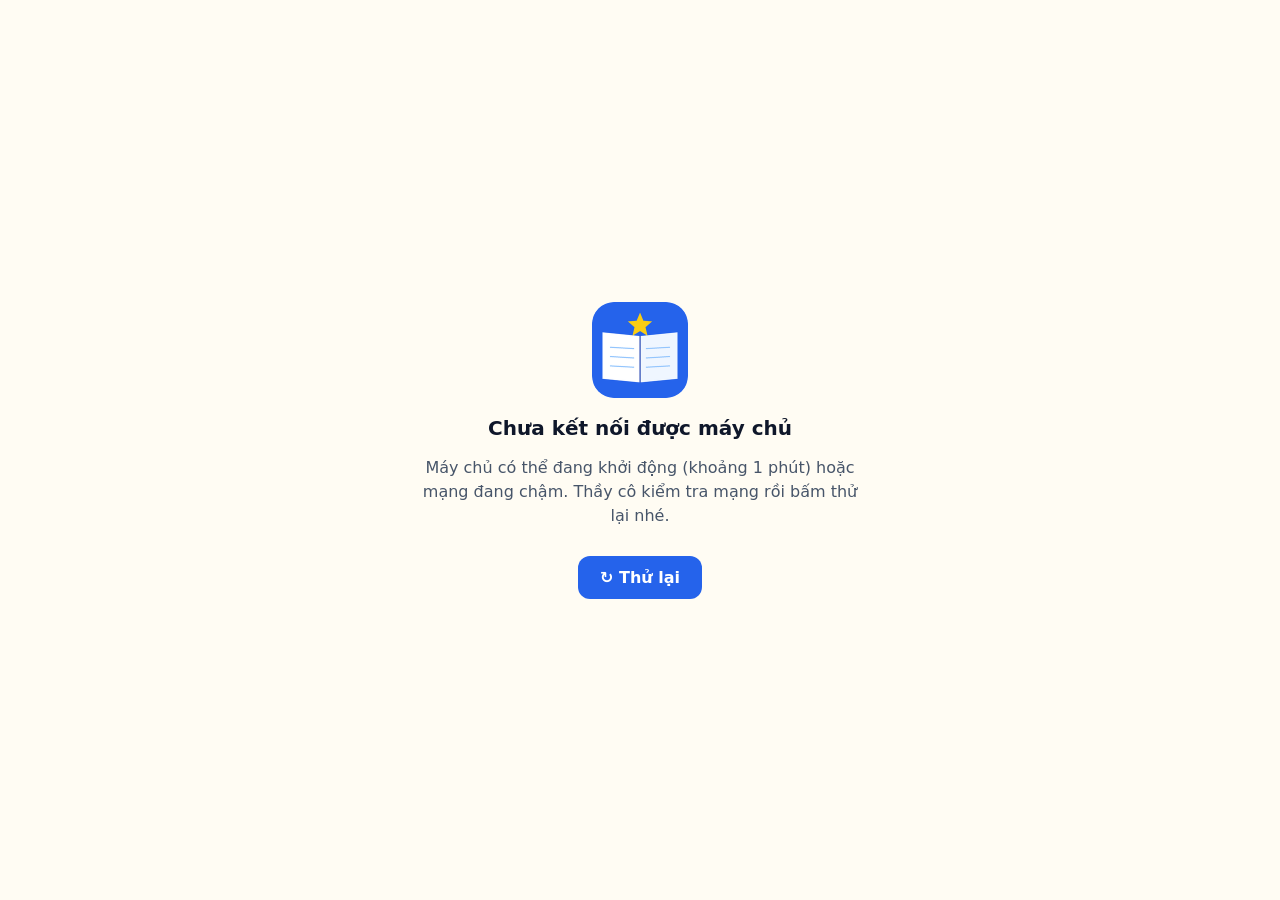
<file: static/offline.html>
<!doctype html><html lang="vi"><head><meta charset="utf-8"><meta name="viewport" content="width=device-width,initial-scale=1"><title>Trợ lý Báo bài &amp; Giáo án</title>
<style>body{margin:0;min-height:100vh;display:grid;place-items:center;background:#fffcf3;font-family:system-ui,sans-serif;color:#0f172a;text-align:center}
.b{max-width:440px;padding:28px}img{width:96px;height:96px;border-radius:22px}h1{font-size:20px;margin:14px 0 6px}p{color:#475569;line-height:1.5}
button{margin-top:12px;border:0;border-radius:12px;background:#2563eb;color:#fff;font:inherit;font-weight:700;padding:12px 22px;font-size:16px;cursor:pointer}</style></head>
<body><div class="b"><img src="/static/icons/icon-192.png" alt=""><h1>Chưa kết nối được máy chủ</h1>
<p>Máy chủ có thể đang khởi động (khoảng 1 phút) hoặc mạng đang chậm. Thầy cô kiểm tra mạng rồi bấm thử lại nhé.</p>
<button onclick="location.href='/'">↻ Thử lại</button></div><script>setTimeout(function(){location.href='/'},20000)</script></body></html>
</file>
